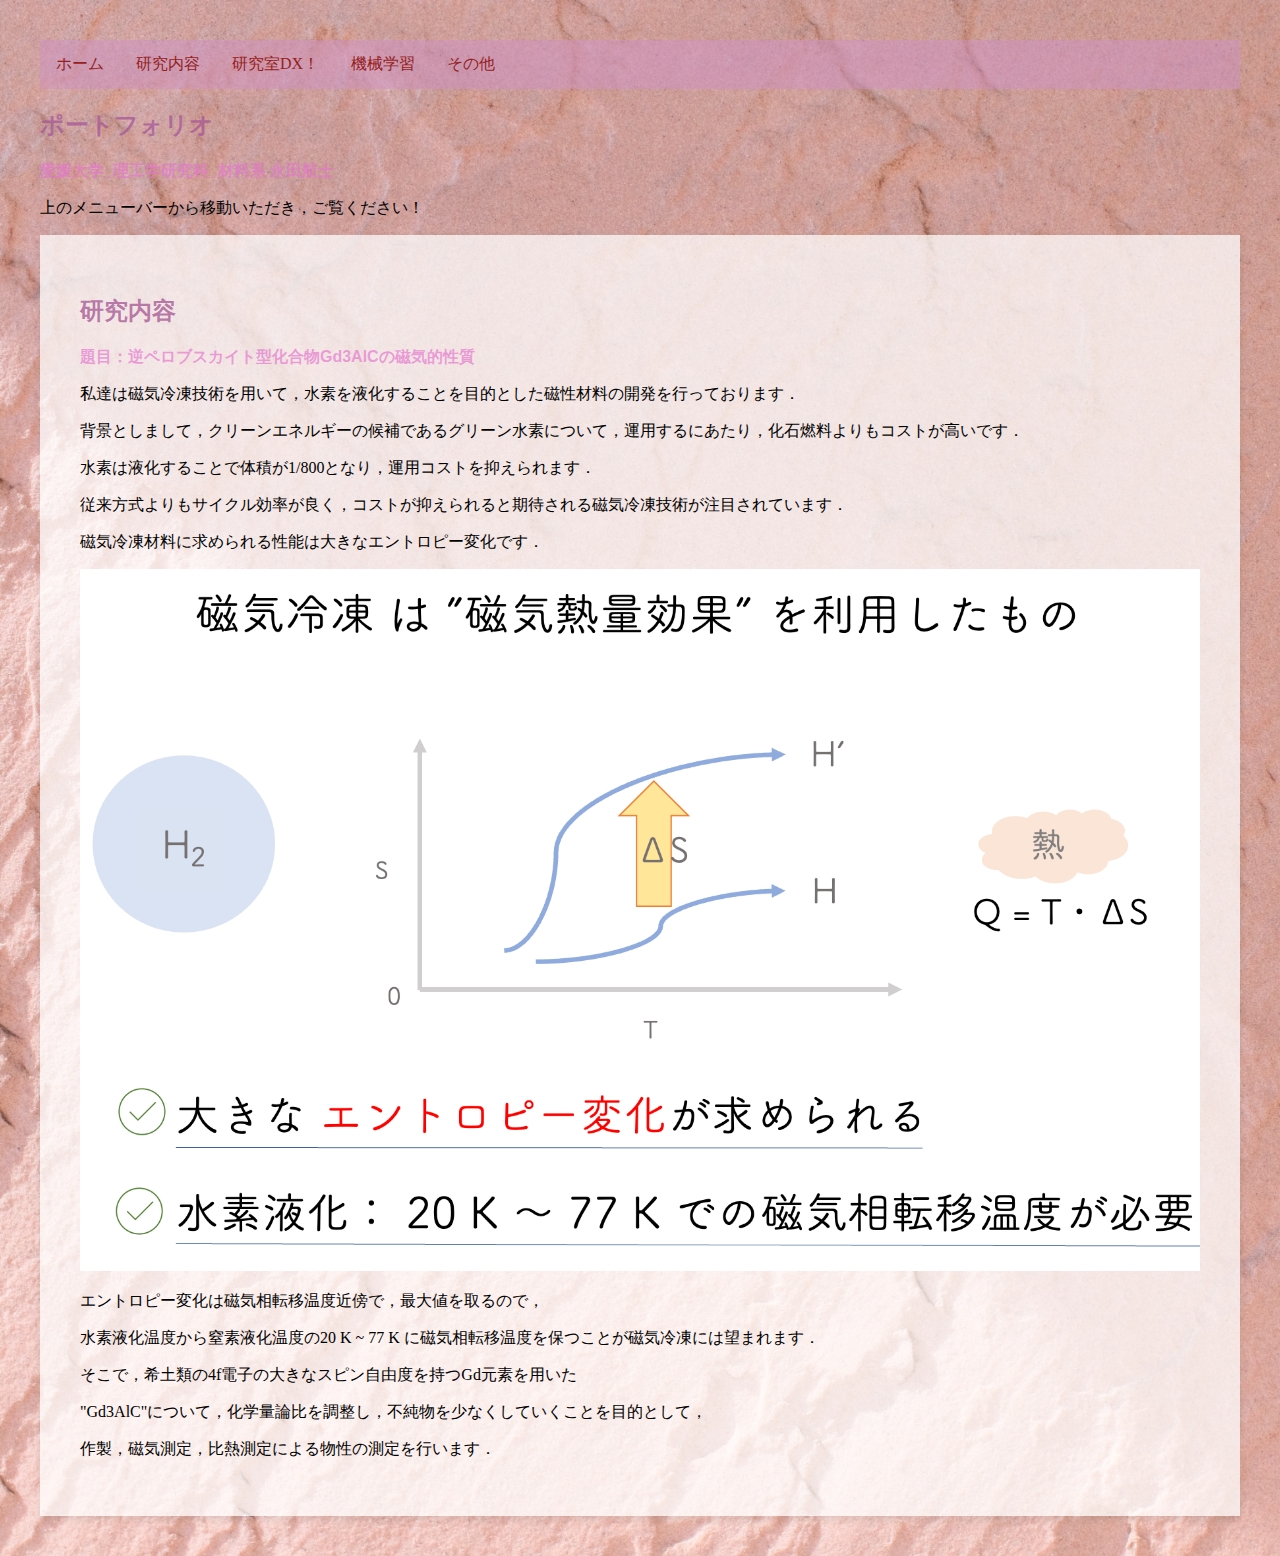
<file: index.html>
<!DOCTYPE html>
<html lang="ja">
    <head>

        <meta charset="UTF-8">
        <meta name="viewport" content="width=device-width, initial-scale=1.0">
        <link rel="stylesheet" href="naiyou.css">
        <title>ポートフォリオ</title>

    </head
    >
    <body>
        <div class="navbar">
            <a href="index.html">ホーム</a>
            <a href="naiyou.html">研究内容</a>
            <a href="dx.html">研究室DX！</a>
            <a href="機械学習.html">機械学習</a>
            <a href="design.html">その他</a>
        </div>
    
        <h2>ポートフォリオ</h2>
        <h1>愛媛大学_理工学研究科_材料系  永田航士</h1>
        <p>上のメニューバーから移動いただき，ご覧ください！</p>

        <div class="content">

            <h2>研究内容</h2>
            <h1>題目：逆ペロブスカイト型化合物Gd3AlCの磁気的性質</h1>
            <p>私達は磁気冷凍技術を用いて，水素を液化することを目的とした磁性材料の開発を行っております．<p>
            <p>背景としまして，クリーンエネルギーの候補であるグリーン水素について，運用するにあたり，化石燃料よりもコストが高いです．<p>
            <p>水素は液化することで体積が1/800となり，運用コストを抑えられます．<p>
            <p>従来方式よりもサイクル効率が良く，コストが抑えられると期待される磁気冷凍技術が注目されています．<p>
            <p>磁気冷凍材料に求められる性能は大きなエントロピー変化です．<p>
                <img src="s.png" class="fit-image">
            <p>エントロピー変化は磁気相転移温度近傍で，最大値を取るので，<p>
            <p>水素液化温度から窒素液化温度の20 K ~ 77 K に磁気相転移温度を保つことが磁気冷凍には望まれます．<p>
            <p>そこで，希土類の4f電子の大きなスピン自由度を持つGd元素を用いた<p>
            <p>"Gd3AlC"について，化学量論比を調整し，不純物を少なくしていくことを目的として，<p>
            <p>作製，磁気測定，比熱測定による物性の測定を行います．<p>

        </div>

    </body>

</html>
</file>
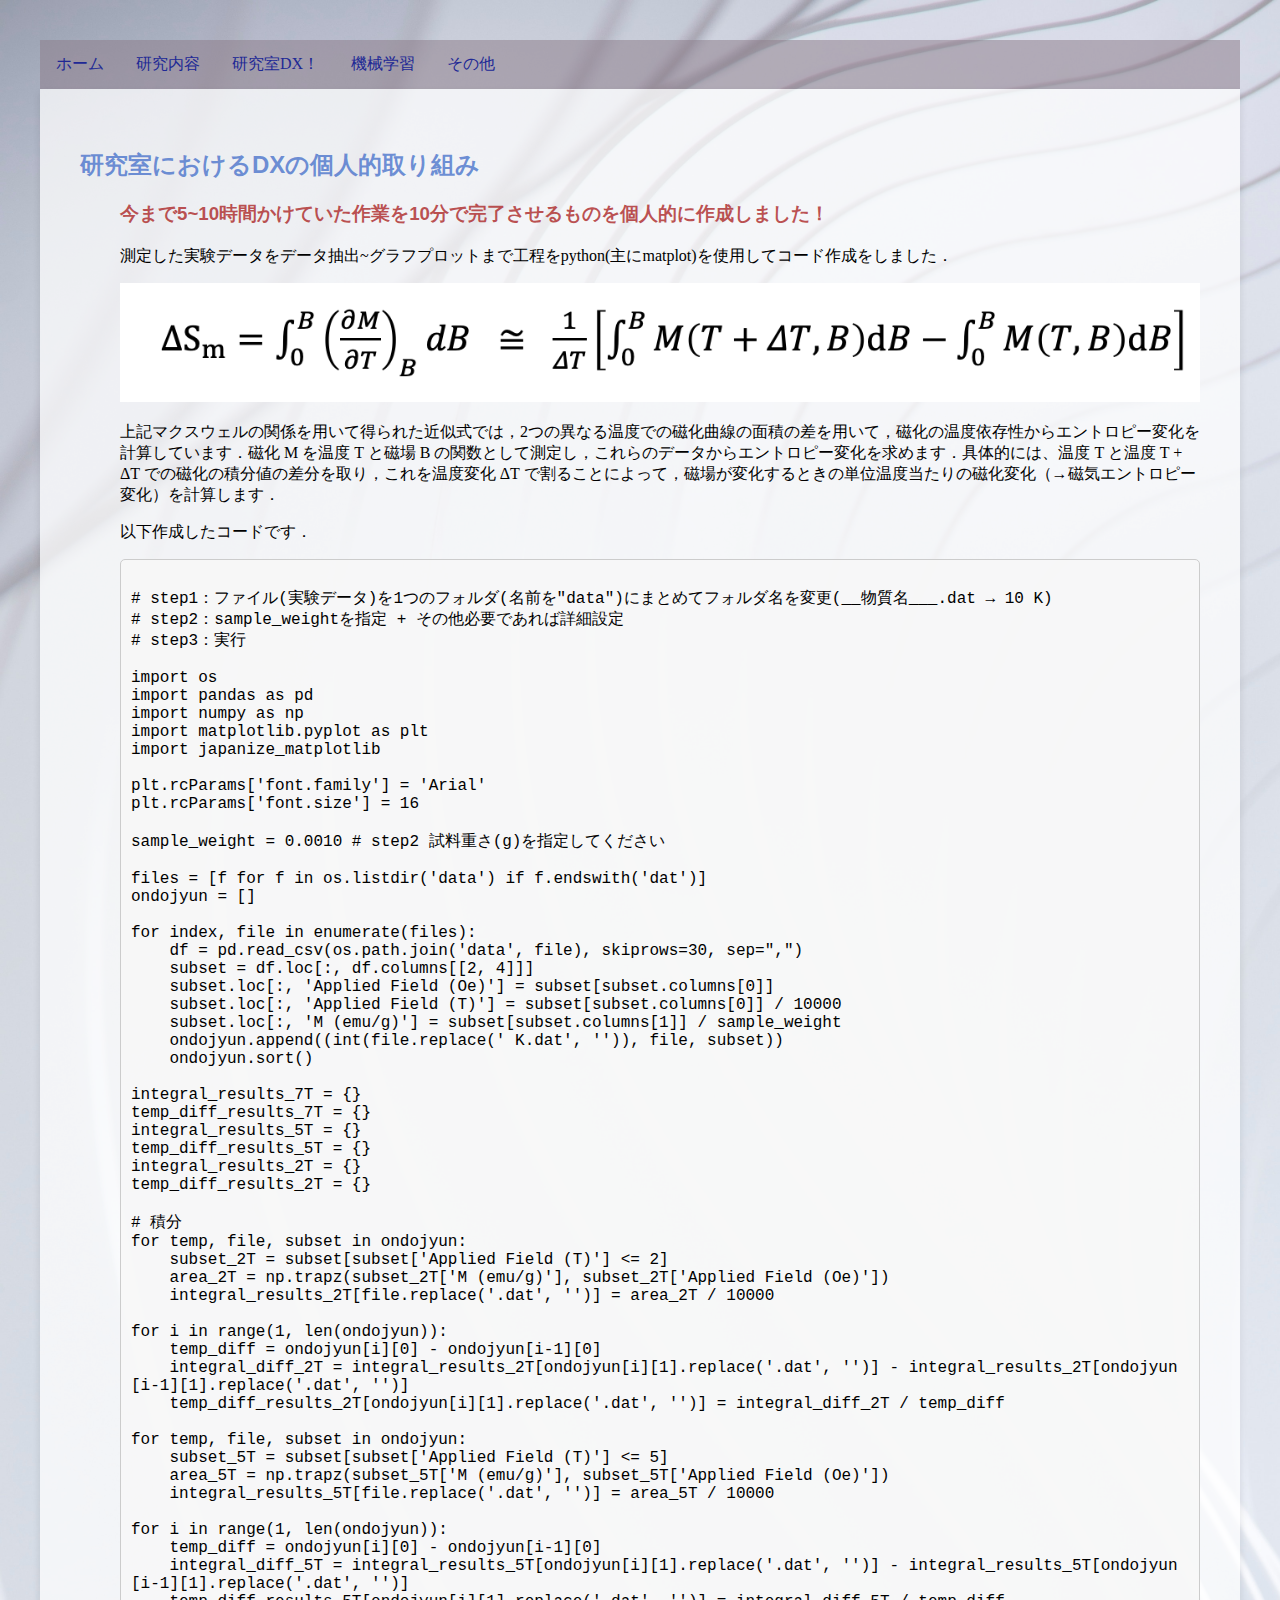
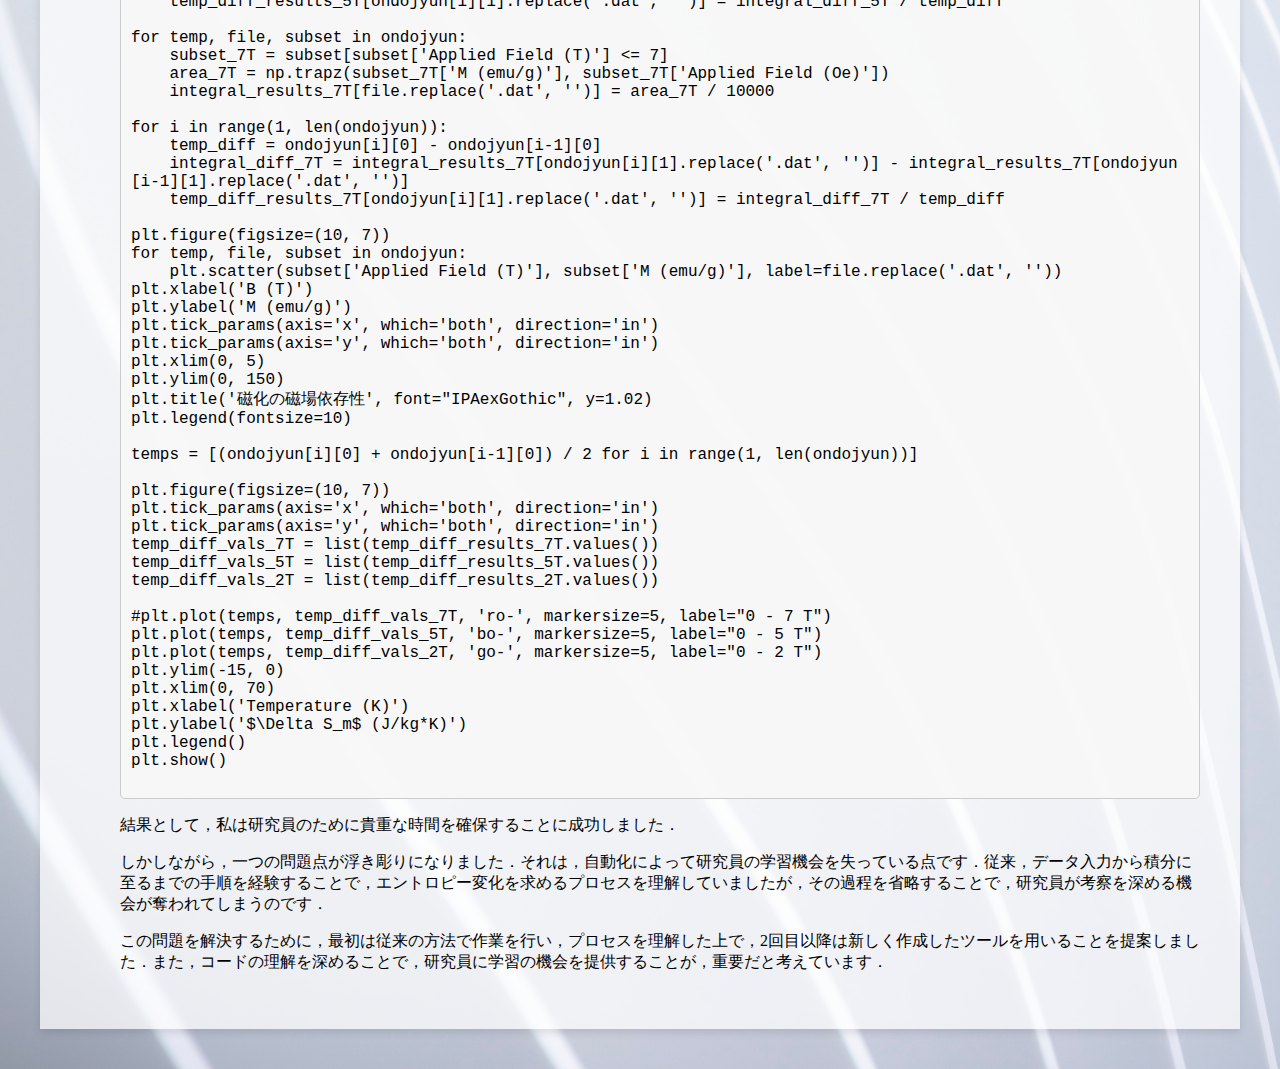
<file: dx.html>
<!DOCTYPE html>
<html lang="ja">
    <head>

        <meta charset="UTF-8">
        <meta name="viewport" content="width=device-width, initial-scale=1.0">
        <link rel="stylesheet" href="dx.css">
        <title>ポートフォリオ</title>

    </head>
    <body>

        <div class="navbar">
            <a href="index.html">ホーム</a>
            <a href="naiyou.html">研究内容</a>
            <a href="dx.html">研究室DX！</a>
            <a href="機械学習.html">機械学習</a>
            <a href="design.html">その他</a>
        </div>

        <div class="content">
            
            <h2>研究室におけるDXの個人的取り組み</h2>
            <ol>
            <h3>今まで5~10時間かけていた作業を10分で完了させるものを個人的に作成しました！</h3>
            <p>測定した実験データをデータ抽出~グラフプロットまで工程をpython(主にmatplot)を使用してコード作成をしました．</p>
            <img src="siki.png" class="fit-image">
            <p>上記マクスウェルの関係を用いて得られた近似式では，2つの異なる温度での磁化曲線の面積の差を用いて，磁化の温度依存性からエントロピー変化を計算しています．磁化 M を温度 T と磁場 B の関数として測定し，これらのデータからエントロピー変化を求めます．具体的には、温度 T と温度 T + &Delta;T での磁化の積分値の差分を取り，これを温度変化 &Delta;T で割ることによって，磁場が変化するときの単位温度当たりの磁化変化（→磁気エントロピー変化）を計算します．</p>
            <p>以下作成したコードです．</p>
            <pre><code class="python-code">
# step1：ファイル(実験データ)を1つのフォルダ(名前を"data")にまとめてフォルダ名を変更(__物質名___.dat → 10 K)
# step2：sample_weightを指定 + その他必要であれば詳細設定
# step3：実行

import os
import pandas as pd
import numpy as np
import matplotlib.pyplot as plt
import japanize_matplotlib

plt.rcParams['font.family'] = 'Arial' 
plt.rcParams['font.size'] = 16        

sample_weight = 0.0010 # step2 試料重さ(g)を指定してください

files = [f for f in os.listdir('data') if f.endswith('dat')]
ondojyun = []

for index, file in enumerate(files): 
    df = pd.read_csv(os.path.join('data', file), skiprows=30, sep=",") 
    subset = df.loc[:, df.columns[[2, 4]]] 
    subset.loc[:, 'Applied Field (Oe)'] = subset[subset.columns[0]]
    subset.loc[:, 'Applied Field (T)'] = subset[subset.columns[0]] / 10000
    subset.loc[:, 'M (emu/g)'] = subset[subset.columns[1]] / sample_weight
    ondojyun.append((int(file.replace(' K.dat', '')), file, subset))
    ondojyun.sort()

integral_results_7T = {}
temp_diff_results_7T = {}
integral_results_5T = {}
temp_diff_results_5T = {}
integral_results_2T = {}
temp_diff_results_2T = {}

# 積分
for temp, file, subset in ondojyun:
    subset_2T = subset[subset['Applied Field (T)'] <= 2]
    area_2T = np.trapz(subset_2T['M (emu/g)'], subset_2T['Applied Field (Oe)'])
    integral_results_2T[file.replace('.dat', '')] = area_2T / 10000

for i in range(1, len(ondojyun)):
    temp_diff = ondojyun[i][0] - ondojyun[i-1][0]
    integral_diff_2T = integral_results_2T[ondojyun[i][1].replace('.dat', '')] - integral_results_2T[ondojyun[i-1][1].replace('.dat', '')]
    temp_diff_results_2T[ondojyun[i][1].replace('.dat', '')] = integral_diff_2T / temp_diff 
    
for temp, file, subset in ondojyun:
    subset_5T = subset[subset['Applied Field (T)'] <= 5]
    area_5T = np.trapz(subset_5T['M (emu/g)'], subset_5T['Applied Field (Oe)'])
    integral_results_5T[file.replace('.dat', '')] = area_5T / 10000

for i in range(1, len(ondojyun)):
    temp_diff = ondojyun[i][0] - ondojyun[i-1][0]
    integral_diff_5T = integral_results_5T[ondojyun[i][1].replace('.dat', '')] - integral_results_5T[ondojyun[i-1][1].replace('.dat', '')]
    temp_diff_results_5T[ondojyun[i][1].replace('.dat', '')] = integral_diff_5T / temp_diff 
    
for temp, file, subset in ondojyun:
    subset_7T = subset[subset['Applied Field (T)'] <= 7]
    area_7T = np.trapz(subset_7T['M (emu/g)'], subset_7T['Applied Field (Oe)'])
    integral_results_7T[file.replace('.dat', '')] = area_7T / 10000

for i in range(1, len(ondojyun)):
    temp_diff = ondojyun[i][0] - ondojyun[i-1][0]
    integral_diff_7T = integral_results_7T[ondojyun[i][1].replace('.dat', '')] - integral_results_7T[ondojyun[i-1][1].replace('.dat', '')]
    temp_diff_results_7T[ondojyun[i][1].replace('.dat', '')] = integral_diff_7T / temp_diff 

plt.figure(figsize=(10, 7))
for temp, file, subset in ondojyun:
    plt.scatter(subset['Applied Field (T)'], subset['M (emu/g)'], label=file.replace('.dat', ''))
plt.xlabel('B (T)')
plt.ylabel('M (emu/g)')
plt.tick_params(axis='x', which='both', direction='in')
plt.tick_params(axis='y', which='both', direction='in')
plt.xlim(0, 5)
plt.ylim(0, 150)
plt.title('磁化の磁場依存性', font="IPAexGothic", y=1.02) 
plt.legend(fontsize=10)

temps = [(ondojyun[i][0] + ondojyun[i-1][0]) / 2 for i in range(1, len(ondojyun))]

plt.figure(figsize=(10, 7))
plt.tick_params(axis='x', which='both', direction='in')
plt.tick_params(axis='y', which='both', direction='in')
temp_diff_vals_7T = list(temp_diff_results_7T.values())
temp_diff_vals_5T = list(temp_diff_results_5T.values())
temp_diff_vals_2T = list(temp_diff_results_2T.values())

#plt.plot(temps, temp_diff_vals_7T, 'ro-', markersize=5, label="0 - 7 T")
plt.plot(temps, temp_diff_vals_5T, 'bo-', markersize=5, label="0 - 5 T")
plt.plot(temps, temp_diff_vals_2T, 'go-', markersize=5, label="0 - 2 T")
plt.ylim(-15, 0)
plt.xlim(0, 70)
plt.xlabel('Temperature (K)')
plt.ylabel('$\Delta S_m$ (J/kg*K)')
plt.legend()
plt.show()
                    </code></pre>
            <p>結果として，私は研究員のために貴重な時間を確保することに成功しました．<p>
            <p>しかしながら，一つの問題点が浮き彫りになりました．それは，自動化によって研究員の学習機会を失っている点です．従来，データ入力から積分に至るまでの手順を経験することで，エントロピー変化を求めるプロセスを理解していましたが，その過程を省略することで，研究員が考察を深める機会が奪われてしまうのです．<p>
            <p>この問題を解決するために，最初は従来の方法で作業を行い，プロセスを理解した上で，2回目以降は新しく作成したツールを用いることを提案しました．また，コードの理解を深めることで，研究員に学習の機会を提供することが，重要だと考えています．</p>


            <ol>
        </div>

    </body>

</html>
</file>
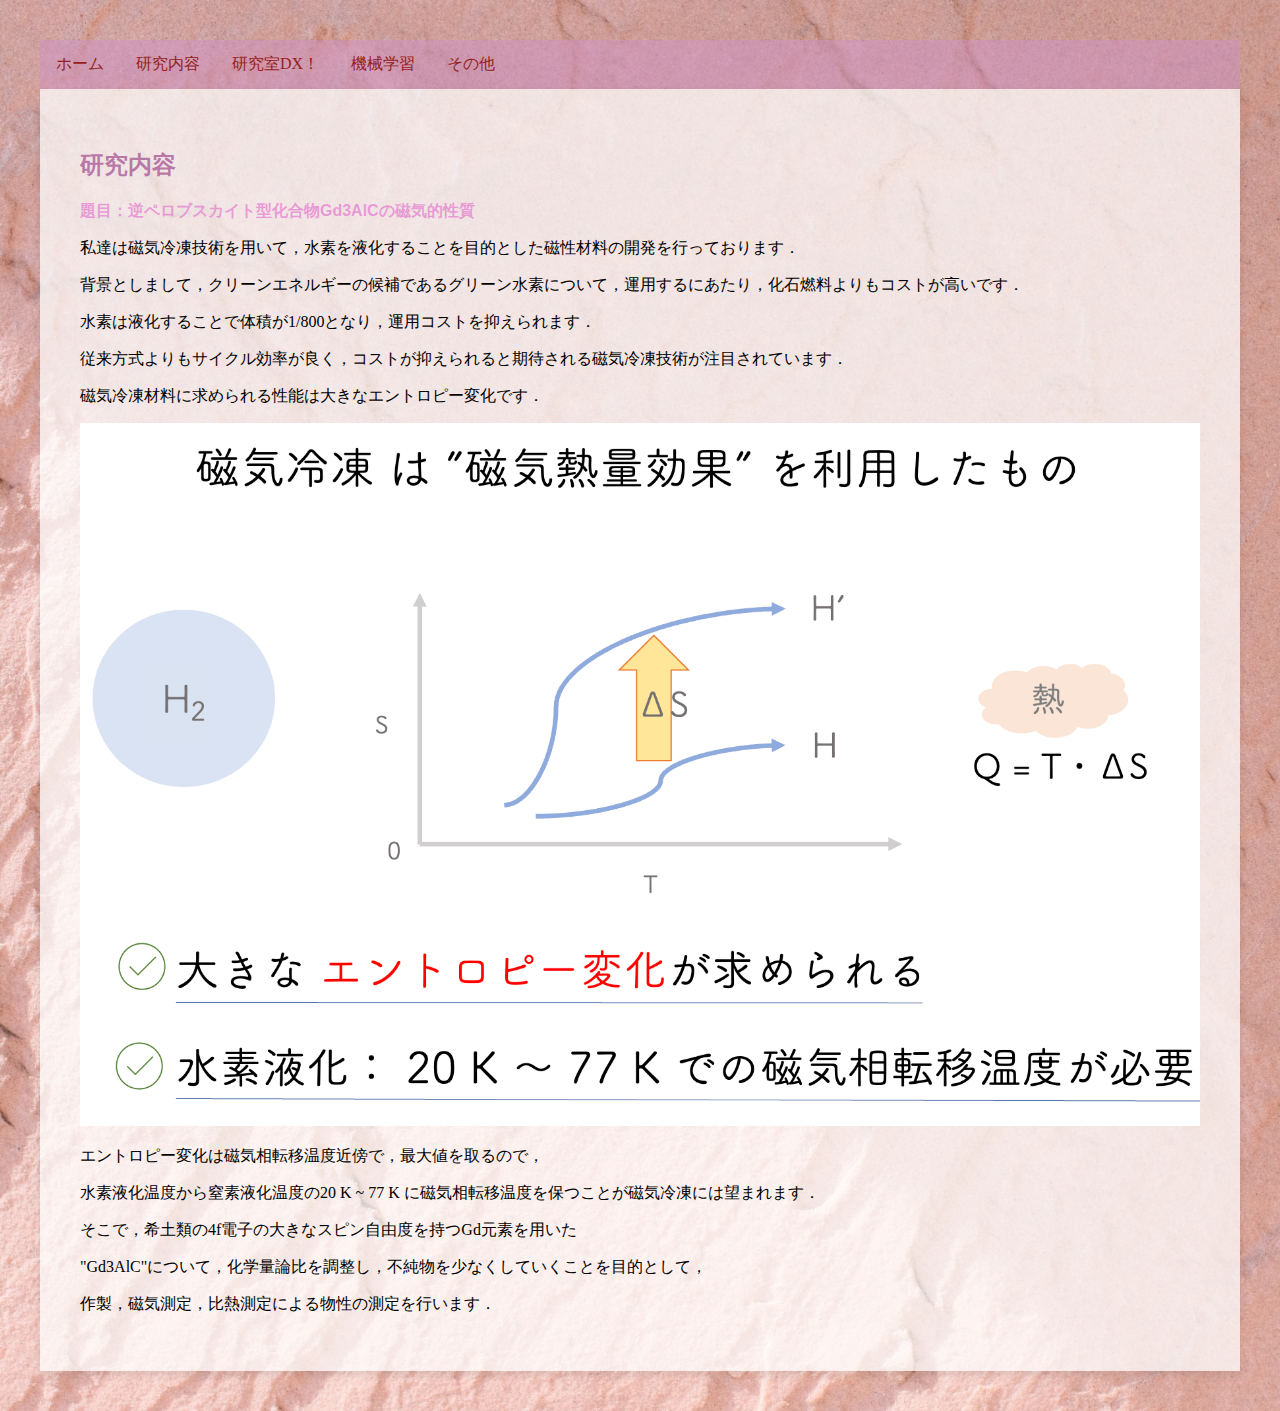
<file: naiyou.html>
<!DOCTYPE html>
<html lang="ja">
    <head>

        <meta charset="UTF-8">
        <meta name="viewport" content="width=device-width, initial-scale=1.0">
        <link rel="stylesheet" href="naiyou.css">
        <title>ポートフォリオ</title>

    </head
    >
    <body>

        <div class="navbar">
            <a href="index.html">ホーム</a>
            <a href="naiyou.html">研究内容</a>
            <a href="dx.html">研究室DX！</a>
            <a href="機械学習.html">機械学習</a>
            <a href="design.html">その他</a>
        </div>

        <div class="content">

            <h2>研究内容</h2>
            <h1>題目：逆ペロブスカイト型化合物Gd3AlCの磁気的性質</h1>
            <p>私達は磁気冷凍技術を用いて，水素を液化することを目的とした磁性材料の開発を行っております．<p>
            <p>背景としまして，クリーンエネルギーの候補であるグリーン水素について，運用するにあたり，化石燃料よりもコストが高いです．<p>
            <p>水素は液化することで体積が1/800となり，運用コストを抑えられます．<p>
            <p>従来方式よりもサイクル効率が良く，コストが抑えられると期待される磁気冷凍技術が注目されています．<p>
            <p>磁気冷凍材料に求められる性能は大きなエントロピー変化です．<p>
                <img src="s.png" class="fit-image">
            <p>エントロピー変化は磁気相転移温度近傍で，最大値を取るので，<p>
            <p>水素液化温度から窒素液化温度の20 K ~ 77 K に磁気相転移温度を保つことが磁気冷凍には望まれます．<p>
            <p>そこで，希土類の4f電子の大きなスピン自由度を持つGd元素を用いた<p>
            <p>"Gd3AlC"について，化学量論比を調整し，不純物を少なくしていくことを目的として，<p>
            <p>作製，磁気測定，比熱測定による物性の測定を行います．<p>

        </div>

    </body>

</html>
</file>
<file: naiyou.css>
h1 {
    font-family: '源ノ角ゴシック', 'Hiragino Kaku Gothic Pro', 'Yu Mincho', sans-serif;
    color:rgba(229, 116, 207, 0.658);
    font-size: medium;
}
h2 {
    font-family: '源ノ角ゴシック', 'Hiragino Kaku Gothic Pro', 'Yu Mincho', sans-serif;
    color:rgba(168, 91, 151, 0.785);
}
h3 {
    font-family: '源ノ角ゴシック', 'Hiragino Kaku Gothic Pro', 'Yu Mincho', sans-serif;
    color:rgba(171, 36, 36, 0.785);
}

body {
    background-image: url('b.jpg');
    margin: 40px;
    padding: 30;
    background-size: cover;
}

.navbar {
    background-color: #ce92c383; 
    overflow: hidden;
}

.navbar a {
    float: left;
    display: block;
    color: rgb(149, 32, 32);
    text-align: center;
    padding: 14px 16px;
    text-decoration: none;
}

.navbar a:hover {
    background-color: #84c28391;
    color: rgb(80, 44, 124);
}

.fit-image {
    max-width: 100%;
    height: auto;
  }

.content {
    padding: 40px;
    margin: 0 auto;
    background-color: #ffffffb7;
    box-shadow: 0 4px 8px rgba(0, 0, 0, 0.1);
}
</file>
<file: dx.css>
h1 {
    font-family: '源ノ角ゴシック', 'Hiragino Kaku Gothic Pro', 'Yu Mincho', sans-serif;
    color:rgba(229, 116, 207, 0.658);
    font-size: medium;
}
h2 {
    font-family: '源ノ角ゴシック', 'Hiragino Kaku Gothic Pro', 'Yu Mincho', sans-serif;
    color:rgba(72, 114, 203, 0.785);
}
h3 {
    font-family: '源ノ角ゴシック', 'Hiragino Kaku Gothic Pro', 'Yu Mincho', sans-serif;
    color:rgba(171, 36, 36, 0.785);
}


body {
    background-image: url('dx.jpg');
    margin: 40px;
    padding: 30;
    background-size: cover;
}

.navbar {
    background-color: #8b7b8883; 
    overflow: hidden;
}

.navbar a {
    float: left;
    display: block;
    color: rgb(32, 40, 149);
    text-align: center;
    padding: 14px 16px;
    text-decoration: none;
}

.navbar a:hover {
    background-color: #84c28391;
    color: rgb(80, 44, 124);
}



.content {
    padding: 40px;
    margin: 0 auto;
    background-color: #ffffffb7;
    box-shadow: 0 4px 8px rgba(0, 0, 0, 0.1);
}

.fit-image {
    max-width: 100%;
    height: auto;
  }

.python-code {
  background-color: #f7f7f7e0; 
  border: 1px solid #ccc;
  border-radius: 5px;
  padding: 10px;
  font-family: 'Courier New', Courier, monospace;
  display: block;
  white-space: pre-wrap;
  word-break: break-all;
  overflow-x: auto;
}
</file>
